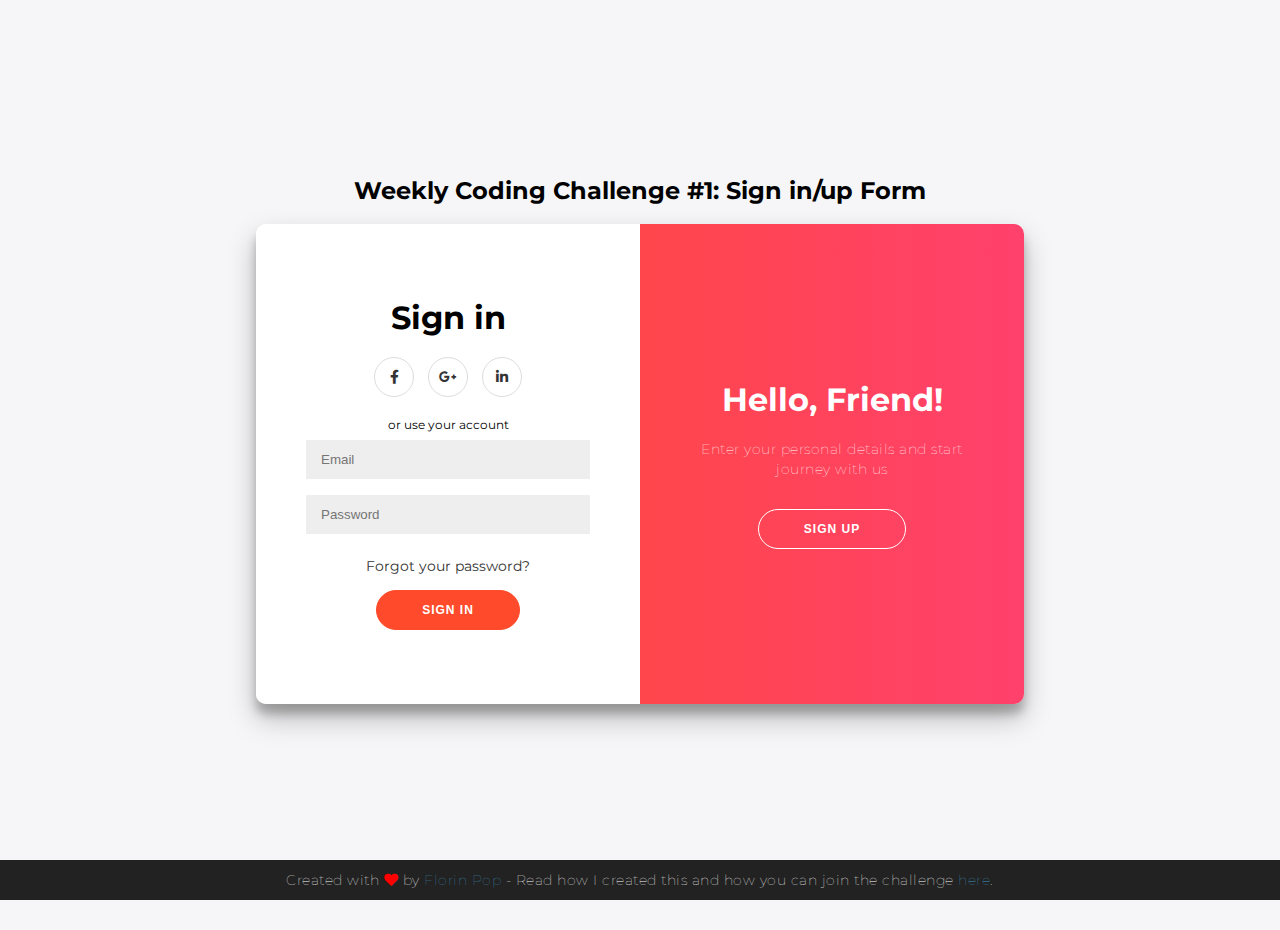
<file: htdocs/comp/inicio/weekly-coding-challenge-1double-slider-sign-in-up-formdesktop-only/dist/index.html>
<!DOCTYPE html>
<html lang="en" >
<head>
  <meta charset="UTF-8">
  <title>CodePen - Weekly Coding Challenge #1 -  Double slider Sign in/up Form - Desktop Only</title>
  <link rel='stylesheet' href='https://cdnjs.cloudflare.com/ajax/libs/font-awesome/5.14.0/css/all.min.css'><link rel="stylesheet" href="./style.css">

</head>
<body>
<!-- partial:index.partial.html -->
<h2>Weekly Coding Challenge #1: Sign in/up Form</h2>
<div class="container" id="container">
	<div class="form-container sign-up-container">
		<form action="#">
			<h1>Create Account</h1>
			<div class="social-container">
				<a href="#" class="social"><i class="fab fa-facebook-f"></i></a>
				<a href="#" class="social"><i class="fab fa-google-plus-g"></i></a>
				<a href="#" class="social"><i class="fab fa-linkedin-in"></i></a>
			</div>
			<span>or use your email for registration</span>
			<input type="text" placeholder="Name" />
			<input type="email" placeholder="Email" />
			<input type="password" placeholder="Password" />
			<button>Sign Up</button>
		</form>
	</div>
	<div class="form-container sign-in-container">
		<form action="#">
			<h1>Sign in</h1>
			<div class="social-container">
				<a href="#" class="social"><i class="fab fa-facebook-f"></i></a>
				<a href="#" class="social"><i class="fab fa-google-plus-g"></i></a>
				<a href="#" class="social"><i class="fab fa-linkedin-in"></i></a>
			</div>
			<span>or use your account</span>
			<input type="email" placeholder="Email" />
			<input type="password" placeholder="Password" />
			<a href="#">Forgot your password?</a>
			<button>Sign In</button>
		</form>
	</div>
	<div class="overlay-container">
		<div class="overlay">
			<div class="overlay-panel overlay-left">
				<h1>Welcome Back!</h1>
				<p>To keep connected with us please login with your personal info</p>
				<button class="ghost" id="signIn">Sign In</button>
			</div>
			<div class="overlay-panel overlay-right">
				<h1>Hello, Friend!</h1>
				<p>Enter your personal details and start journey with us</p>
				<button class="ghost" id="signUp">Sign Up</button>
			</div>
		</div>
	</div>
</div>

<footer>
	<p>
		Created with <i class="fa fa-heart"></i> by
		<a target="_blank" href="https://florin-pop.com">Florin Pop</a>
		- Read how I created this and how you can join the challenge
		<a target="_blank" href="https://www.florin-pop.com/blog/2019/03/double-slider-sign-in-up-form/">here</a>.
	</p>
</footer>
<!-- partial -->
  <script  src="./script.js"></script>

</body>
</html>
</file>
<file: htdocs/comp/inicio/weekly-coding-challenge-1double-slider-sign-in-up-formdesktop-only/dist/style.css>
@import url('https://fonts.googleapis.com/css?family=Montserrat:400,800');

* {
	box-sizing: border-box;
}

body {
	background: #f6f5f7;
	display: flex;
	justify-content: center;
	align-items: center;
	flex-direction: column;
	font-family: 'Montserrat', sans-serif;
	height: 100vh;
	margin: -20px 0 50px;
}

h1 {
	font-weight: bold;
	margin: 0;
}

h2 {
	text-align: center;
}

p {
	font-size: 14px;
	font-weight: 100;
	line-height: 20px;
	letter-spacing: 0.5px;
	margin: 20px 0 30px;
}

span {
	font-size: 12px;
}

a {
	color: #333;
	font-size: 14px;
	text-decoration: none;
	margin: 15px 0;
}

button {
	border-radius: 20px;
	border: 1px solid #FF4B2B;
	background-color: #FF4B2B;
	color: #FFFFFF;
	font-size: 12px;
	font-weight: bold;
	padding: 12px 45px;
	letter-spacing: 1px;
	text-transform: uppercase;
	transition: transform 80ms ease-in;
}

button:active {
	transform: scale(0.95);
}

button:focus {
	outline: none;
}

button.ghost {
	background-color: transparent;
	border-color: #FFFFFF;
}

form {
	background-color: #FFFFFF;
	display: flex;
	align-items: center;
	justify-content: center;
	flex-direction: column;
	padding: 0 50px;
	height: 100%;
	text-align: center;
}

input {
	background-color: #eee;
	border: none;
	padding: 12px 15px;
	margin: 8px 0;
	width: 100%;
}

.container {
	background-color: #fff;
	border-radius: 10px;
  	box-shadow: 0 14px 28px rgba(0,0,0,0.25), 
			0 10px 10px rgba(0,0,0,0.22);
	position: relative;
	overflow: hidden;
	width: 768px;
	max-width: 100%;
	min-height: 480px;
}

.form-container {
	position: absolute;
	top: 0;
	height: 100%;
	transition: all 0.6s ease-in-out;
}

.sign-in-container {
	left: 0;
	width: 50%;
	z-index: 2;
}

.container.right-panel-active .sign-in-container {
	transform: translateX(100%);
}

.sign-up-container {
	left: 0;
	width: 50%;
	opacity: 0;
	z-index: 1;
}

.container.right-panel-active .sign-up-container {
	transform: translateX(100%);
	opacity: 1;
	z-index: 5;
	animation: show 0.6s;
}

@keyframes show {
	0%, 49.99% {
		opacity: 0;
		z-index: 1;
	}
	
	50%, 100% {
		opacity: 1;
		z-index: 5;
	}
}

.overlay-container {
	position: absolute;
	top: 0;
	left: 50%;
	width: 50%;
	height: 100%;
	overflow: hidden;
	transition: transform 0.6s ease-in-out;
	z-index: 100;
}

.container.right-panel-active .overlay-container{
	transform: translateX(-100%);
}

.overlay {
	background: #FF416C;
	background: -webkit-linear-gradient(to right, #FF4B2B, #FF416C);
	background: linear-gradient(to right, #FF4B2B, #FF416C);
	background-repeat: no-repeat;
	background-size: cover;
	background-position: 0 0;
	color: #FFFFFF;
	position: relative;
	left: -100%;
	height: 100%;
	width: 200%;
  	transform: translateX(0);
	transition: transform 0.6s ease-in-out;
}

.container.right-panel-active .overlay {
  	transform: translateX(50%);
}

.overlay-panel {
	position: absolute;
	display: flex;
	align-items: center;
	justify-content: center;
	flex-direction: column;
	padding: 0 40px;
	text-align: center;
	top: 0;
	height: 100%;
	width: 50%;
	transform: translateX(0);
	transition: transform 0.6s ease-in-out;
}

.overlay-left {
	transform: translateX(-20%);
}

.container.right-panel-active .overlay-left {
	transform: translateX(0);
}

.overlay-right {
	right: 0;
	transform: translateX(0);
}

.container.right-panel-active .overlay-right {
	transform: translateX(20%);
}

.social-container {
	margin: 20px 0;
}

.social-container a {
	border: 1px solid #DDDDDD;
	border-radius: 50%;
	display: inline-flex;
	justify-content: center;
	align-items: center;
	margin: 0 5px;
	height: 40px;
	width: 40px;
}

footer {
    background-color: #222;
    color: #fff;
    font-size: 14px;
    bottom: 0;
    position: fixed;
    left: 0;
    right: 0;
    text-align: center;
    z-index: 999;
}

footer p {
    margin: 10px 0;
}

footer i {
    color: red;
}

footer a {
    color: #3c97bf;
    text-decoration: none;
}
</file>
